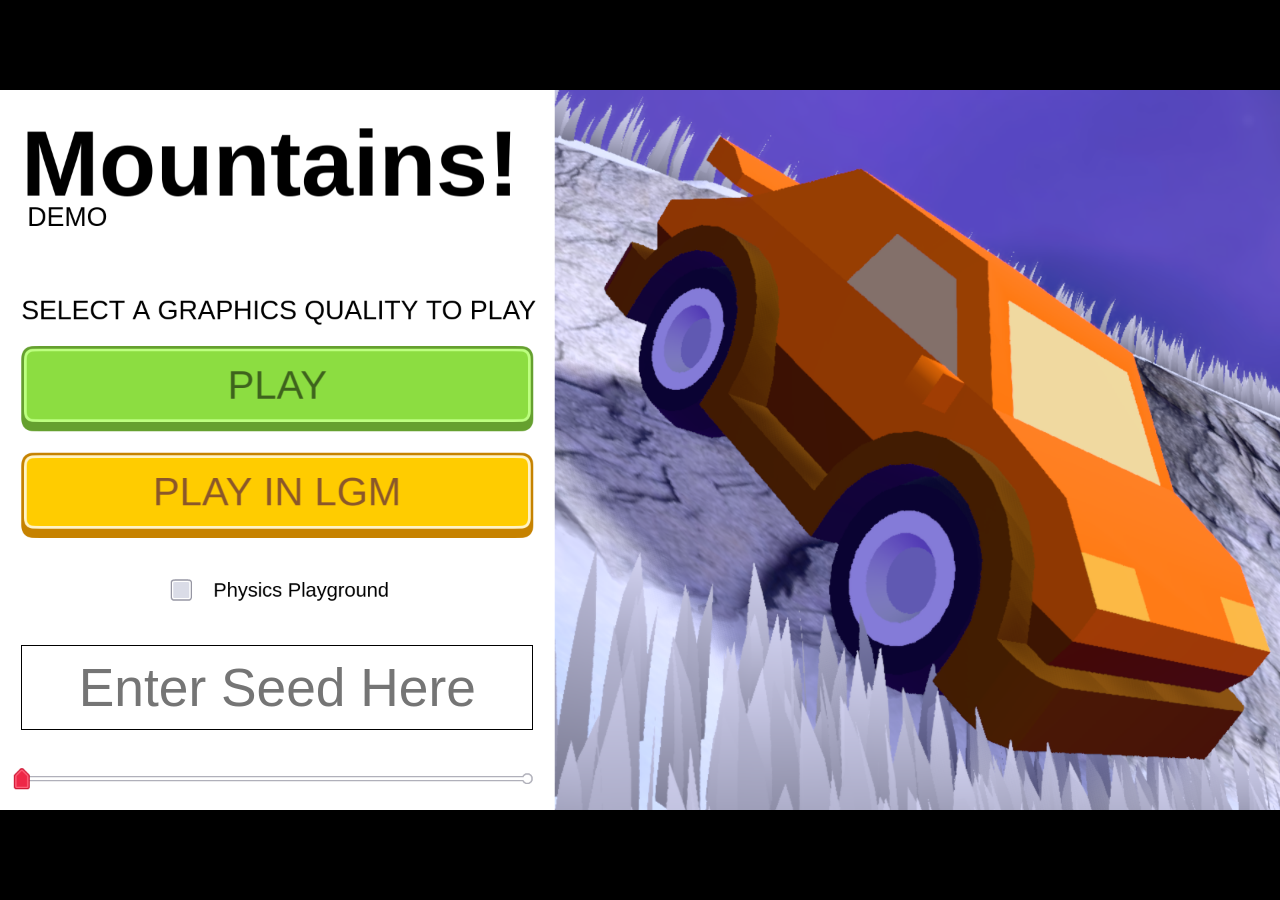
<file: DriveTest/index.html>
<!DOCTYPE html>
<html>
<head>
    <meta charset="UTF-8"/>
    <link rel="manifest" href="manifest.webmanifest">

    <meta name="apple-mobile-web-app-capable" content="yes">
    <meta name="apple-mobile-web-app-status-bar-style" content="black-translucent">

    <meta name="theme-color" content="#000000" />
    <meta name="viewport" content="width=device-width, initial-scale=1.0, maximum-scale=1.0, user-scalable=no" />

	<style>
		body {
			margin: 0;
			padding: 0;
			background-color: #000000;
            overflow: hidden;
		}
        #canvasArea {
            margin-left: auto;
            margin-right: auto;
            overflow: hidden;
        }

        
	</style>
    <!-- Libs and GDJS core files : -->
		<script src="libs/jshashtable.js" crossorigin="anonymous"></script>
	<script src="logger.js" crossorigin="anonymous"></script>
	<script src="gd.js" crossorigin="anonymous"></script>
	<script src="libs/rbush.js" crossorigin="anonymous"></script>
	<script src="AsyncTasksManager.js" crossorigin="anonymous"></script>
	<script src="inputmanager.js" crossorigin="anonymous"></script>
	<script src="jsonmanager.js" crossorigin="anonymous"></script>
	<script src="Model3DManager.js" crossorigin="anonymous"></script>
	<script src="ResourceLoader.js" crossorigin="anonymous"></script>
	<script src="ResourceCache.js" crossorigin="anonymous"></script>
	<script src="timemanager.js" crossorigin="anonymous"></script>
	<script src="polygon.js" crossorigin="anonymous"></script>
	<script src="runtimeobject.js" crossorigin="anonymous"></script>
	<script src="profiler.js" crossorigin="anonymous"></script>
	<script src="RuntimeInstanceContainer.js" crossorigin="anonymous"></script>
	<script src="runtimescene.js" crossorigin="anonymous"></script>
	<script src="scenestack.js" crossorigin="anonymous"></script>
	<script src="force.js" crossorigin="anonymous"></script>
	<script src="RuntimeLayer.js" crossorigin="anonymous"></script>
	<script src="layer.js" crossorigin="anonymous"></script>
	<script src="RuntimeCustomObjectLayer.js" crossorigin="anonymous"></script>
	<script src="timer.js" crossorigin="anonymous"></script>
	<script src="runtimewatermark.js" crossorigin="anonymous"></script>
	<script src="named-easings-manager.js" crossorigin="anonymous"></script>
	<script src="runtimegame.js" crossorigin="anonymous"></script>
	<script src="variable.js" crossorigin="anonymous"></script>
	<script src="variablescontainer.js" crossorigin="anonymous"></script>
	<script src="oncetriggers.js" crossorigin="anonymous"></script>
	<script src="runtimebehavior.js" crossorigin="anonymous"></script>
	<script src="SpriteAnimator.js" crossorigin="anonymous"></script>
	<script src="spriteruntimeobject.js" crossorigin="anonymous"></script>
	<script src="affinetransformation.js" crossorigin="anonymous"></script>
	<script src="CustomRuntimeObjectInstanceContainer.js" crossorigin="anonymous"></script>
	<script src="CustomRuntimeObject.js" crossorigin="anonymous"></script>
	<script src="CustomRuntimeObject2D.js" crossorigin="anonymous"></script>
	<script src="indexeddb.js" crossorigin="anonymous"></script>
	<script src="events-tools/commontools.js" crossorigin="anonymous"></script>
	<script src="events-tools/variabletools.js" crossorigin="anonymous"></script>
	<script src="events-tools/runtimescenetools.js" crossorigin="anonymous"></script>
	<script src="events-tools/inputtools.js" crossorigin="anonymous"></script>
	<script src="events-tools/objecttools.js" crossorigin="anonymous"></script>
	<script src="events-tools/cameratools.js" crossorigin="anonymous"></script>
	<script src="events-tools/soundtools.js" crossorigin="anonymous"></script>
	<script src="events-tools/storagetools.js" crossorigin="anonymous"></script>
	<script src="events-tools/stringtools.js" crossorigin="anonymous"></script>
	<script src="events-tools/windowtools.js" crossorigin="anonymous"></script>
	<script src="events-tools/networktools.js" crossorigin="anonymous"></script>
	<script src="splash/gd-logo-light.js" crossorigin="anonymous"></script>
	<script src="pixi-renderers/three.js" crossorigin="anonymous"></script>
	<script src="pixi-renderers/ThreeAddons.js" crossorigin="anonymous"></script>
	<script src="Extensions/3D/Scene3DTools.js" crossorigin="anonymous"></script>
	<script src="Extensions/3D/A_RuntimeObject3D.js" crossorigin="anonymous"></script>
	<script src="Extensions/3D/A_RuntimeObject3DRenderer.js" crossorigin="anonymous"></script>
	<script src="Extensions/3D/CustomRuntimeObject3D.js" crossorigin="anonymous"></script>
	<script src="Extensions/3D/CustomRuntimeObject3DRenderer.js" crossorigin="anonymous"></script>
	<script src="pixi-renderers/pixi.js" crossorigin="anonymous"></script>
	<script src="pixi-renderers/pixi-filters-tools.js" crossorigin="anonymous"></script>
	<script src="pixi-renderers/runtimegame-pixi-renderer.js" crossorigin="anonymous"></script>
	<script src="pixi-renderers/runtimescene-pixi-renderer.js" crossorigin="anonymous"></script>
	<script src="pixi-renderers/layer-pixi-renderer.js" crossorigin="anonymous"></script>
	<script src="pixi-renderers/pixi-image-manager.js" crossorigin="anonymous"></script>
	<script src="pixi-renderers/pixi-bitmapfont-manager.js" crossorigin="anonymous"></script>
	<script src="pixi-renderers/spriteruntimeobject-pixi-renderer.js" crossorigin="anonymous"></script>
	<script src="pixi-renderers/CustomRuntimeObject2DPixiRenderer.js" crossorigin="anonymous"></script>
	<script src="pixi-renderers/DebuggerPixiRenderer.js" crossorigin="anonymous"></script>
	<script src="pixi-renderers/loadingscreen-pixi-renderer.js" crossorigin="anonymous"></script>
	<script src="pixi-renderers/pixi-effects-manager.js" crossorigin="anonymous"></script>
	<script src="howler-sound-manager/howler.min.js" crossorigin="anonymous"></script>
	<script src="howler-sound-manager/howler-sound-manager.js" crossorigin="anonymous"></script>
	<script src="fontfaceobserver-font-manager/fontfaceobserver.js" crossorigin="anonymous"></script>
	<script src="fontfaceobserver-font-manager/fontfaceobserver-font-manager.js" crossorigin="anonymous"></script>
	<script src="gdjs-evtsext__buttonstates__buttonfsm.js" crossorigin="anonymous"></script>
	<script src="gdjs-evtsext__buttonstates__buttonscaletween.js" crossorigin="anonymous"></script>
	<script src="gdjs-evtsext__collision3d__areincollision-func.js" crossorigin="anonymous"></script>
	<script src="gdjs-evtsext__collision3d__arewithindistance-func.js" crossorigin="anonymous"></script>
	<script src="gdjs-evtsext__collision3d__definehelperclasses-func.js" crossorigin="anonymous"></script>
	<script src="gdjs-evtsext__collision3d__distance-func.js" crossorigin="anonymous"></script>
	<script src="gdjs-evtsext__collision3d__distancetoposition-func.js" crossorigin="anonymous"></script>
	<script src="gdjs-evtsext__collision3d__onfirstsceneloaded-func.js" crossorigin="anonymous"></script>
	<script src="gdjs-evtsext__collision3d__picknearest-func.js" crossorigin="anonymous"></script>
	<script src="gdjs-evtsext__collision3d__separatefromobjects-func.js" crossorigin="anonymous"></script>
	<script src="gdjs-evtsext__collision3d__sqdistance-func.js" crossorigin="anonymous"></script>
	<script src="gdjs-evtsext__collision3d__sqdistancetoposition-func.js" crossorigin="anonymous"></script>
	<script src="gdjs-evtsext__mousepointerlock__exitpointerlock-func.js" crossorigin="anonymous"></script>
	<script src="gdjs-evtsext__mousepointerlock__isemulatingpointerlock-func.js" crossorigin="anonymous"></script>
	<script src="gdjs-evtsext__mousepointerlock__ismoving-func.js" crossorigin="anonymous"></script>
	<script src="gdjs-evtsext__mousepointerlock__ispointeractuallylocked-func.js" crossorigin="anonymous"></script>
	<script src="gdjs-evtsext__mousepointerlock__ispointerlocked-func.js" crossorigin="anonymous"></script>
	<script src="gdjs-evtsext__mousepointerlock__movementx-func.js" crossorigin="anonymous"></script>
	<script src="gdjs-evtsext__mousepointerlock__movementy-func.js" crossorigin="anonymous"></script>
	<script src="gdjs-evtsext__mousepointerlock__onfirstsceneloaded-func.js" crossorigin="anonymous"></script>
	<script src="gdjs-evtsext__mousepointerlock__onscenepostevents-func.js" crossorigin="anonymous"></script>
	<script src="gdjs-evtsext__mousepointerlock__requestpointerlock-func.js" crossorigin="anonymous"></script>
	<script src="gdjs-evtsext__mousepointerlock__setmovementx-func.js" crossorigin="anonymous"></script>
	<script src="gdjs-evtsext__mousepointerlock__setmovementy-func.js" crossorigin="anonymous"></script>
	<script src="gdjs-evtsext__mousepointerlock__settouchspeedfactor-func.js" crossorigin="anonymous"></script>
	<script src="gdjs-evtsext__mousepointerlock__touchspeedfactor-func.js" crossorigin="anonymous"></script>
	<script src="gdjs-evtsext__mousepointerlock__touchx-func.js" crossorigin="anonymous"></script>
	<script src="gdjs-evtsext__mousepointerlock__touchy-func.js" crossorigin="anonymous"></script>
	<script src="gdjs-evtsext__panelspritebutton__bitmaptextstylestate.js" crossorigin="anonymous"></script>
	<script src="gdjs-evtsext__panelspritebutton__buttonfsm.js" crossorigin="anonymous"></script>
	<script src="gdjs-evtsext__panelspritebutton__isingameedition-func.js" crossorigin="anonymous"></script>
	<script src="gdjs-evtsext__panelspritebutton__panelspritebutton.js" crossorigin="anonymous"></script>
	<script src="gdjs-evtsext__panelspritebutton__textstylestate.js" crossorigin="anonymous"></script>
	<script src="gdjs-evtsext__panelspriteslider__buttonfsm.js" crossorigin="anonymous"></script>
	<script src="gdjs-evtsext__panelspriteslider__isingameedition-func.js" crossorigin="anonymous"></script>
	<script src="gdjs-evtsext__panelspriteslider__panelspriteslider.js" crossorigin="anonymous"></script>
	<script src="gdjs-evtsext__panelspriteslider__slider.js" crossorigin="anonymous"></script>
	<script src="gdjs-evtsext__physicscar3dkeymapper__physicscar3dkeyboardmapper.js" crossorigin="anonymous"></script>
	<script src="gdjs-evtsext__physicscharacter3dkeymapper__platformer3dkeyboardmapper.js" crossorigin="anonymous"></script>
	<script src="gdjs-evtsext__repeateveryxseconds__deletetimer-func.js" crossorigin="anonymous"></script>
	<script src="gdjs-evtsext__repeateveryxseconds__repeat-func.js" crossorigin="anonymous"></script>
	<script src="gdjs-evtsext__repeateveryxseconds__repeatxtimes-func.js" crossorigin="anonymous"></script>
	<script src="gdjs-evtsext__repeateveryxseconds__repetition-func.js" crossorigin="anonymous"></script>
	<script src="gdjs-evtsext__spritemultitouchjoystick__acceleratedspeed-func.js" crossorigin="anonymous"></script>
	<script src="gdjs-evtsext__spritemultitouchjoystick__angleto4way-func.js" crossorigin="anonymous"></script>
	<script src="gdjs-evtsext__spritemultitouchjoystick__angleto8way-func.js" crossorigin="anonymous"></script>
	<script src="gdjs-evtsext__spritemultitouchjoystick__deadzone-func.js" crossorigin="anonymous"></script>
	<script src="gdjs-evtsext__spritemultitouchjoystick__hastouchstartedonscreenside-func.js" crossorigin="anonymous"></script>
	<script src="gdjs-evtsext__spritemultitouchjoystick__isanglein4waydirection-func.js" crossorigin="anonymous"></script>
	<script src="gdjs-evtsext__spritemultitouchjoystick__isanglein8waydirection-func.js" crossorigin="anonymous"></script>
	<script src="gdjs-evtsext__spritemultitouchjoystick__isbuttonjustpressed-func.js" crossorigin="anonymous"></script>
	<script src="gdjs-evtsext__spritemultitouchjoystick__isbuttonpressed-func.js" crossorigin="anonymous"></script>
	<script src="gdjs-evtsext__spritemultitouchjoystick__isbuttonreleased-func.js" crossorigin="anonymous"></script>
	<script src="gdjs-evtsext__spritemultitouchjoystick__isdirectionpushed4way-func.js" crossorigin="anonymous"></script>
	<script src="gdjs-evtsext__spritemultitouchjoystick__isdirectionpushed8way-func.js" crossorigin="anonymous"></script>
	<script src="gdjs-evtsext__spritemultitouchjoystick__isingameedition-func.js" crossorigin="anonymous"></script>
	<script src="gdjs-evtsext__spritemultitouchjoystick__joystickangle-func.js" crossorigin="anonymous"></script>
	<script src="gdjs-evtsext__spritemultitouchjoystick__joystickforce-func.js" crossorigin="anonymous"></script>
	<script src="gdjs-evtsext__spritemultitouchjoystick__multitouchbutton.js" crossorigin="anonymous"></script>
	<script src="gdjs-evtsext__spritemultitouchjoystick__multitouchjoystick.js" crossorigin="anonymous"></script>
	<script src="gdjs-evtsext__spritemultitouchjoystick__physicscar3dmultitouchmapper.js" crossorigin="anonymous"></script>
	<script src="gdjs-evtsext__spritemultitouchjoystick__platformer3dmultitouchmapper.js" crossorigin="anonymous"></script>
	<script src="gdjs-evtsext__spritemultitouchjoystick__setbuttonstate-func.js" crossorigin="anonymous"></script>
	<script src="gdjs-evtsext__spritemultitouchjoystick__setdeadzone-func.js" crossorigin="anonymous"></script>
	<script src="gdjs-evtsext__spritemultitouchjoystick__setjoystickangle-func.js" crossorigin="anonymous"></script>
	<script src="gdjs-evtsext__spritemultitouchjoystick__setjoystickforce-func.js" crossorigin="anonymous"></script>
	<script src="gdjs-evtsext__spritemultitouchjoystick__spritemultitouchjoystick.js" crossorigin="anonymous"></script>
	<script src="gdjs-evtsext__spritemultitouchjoystick__stickangle-func.js" crossorigin="anonymous"></script>
	<script src="gdjs-evtsext__spritemultitouchjoystick__stickforce-func.js" crossorigin="anonymous"></script>
	<script src="gdjs-evtsext__spritemultitouchjoystick__stickforcex-func.js" crossorigin="anonymous"></script>
	<script src="gdjs-evtsext__spritemultitouchjoystick__stickforcey-func.js" crossorigin="anonymous"></script>
	<script src="gdjs-evtsext__spritetoggleswitch__buttonfsm.js" crossorigin="anonymous"></script>
	<script src="gdjs-evtsext__spritetoggleswitch__isingameedition-func.js" crossorigin="anonymous"></script>
	<script src="gdjs-evtsext__spritetoggleswitch__spritetoggleswitch.js" crossorigin="anonymous"></script>
	<script src="gdjs-evtsext__spritetoggleswitch__switchfsm.js" crossorigin="anonymous"></script>
	<script src="gdjs-evtsext__terrain3d__definegrasshelperclasses-func.js" crossorigin="anonymous"></script>
	<script src="gdjs-evtsext__terrain3d__definehelperclasses-func.js" crossorigin="anonymous"></script>
	<script src="gdjs-evtsext__terrain3d__definescatterhelperclasses-func.js" crossorigin="anonymous"></script>
	<script src="gdjs-evtsext__terrain3d__terrain3d.js" crossorigin="anonymous"></script>
	<script src="gdjs-evtsext__terrain3d__terraingrass.js" crossorigin="anonymous"></script>
	<script src="gdjs-evtsext__thirdpersoncamera__definehelperclasses-func.js" crossorigin="anonymous"></script>
	<script src="gdjs-evtsext__thirdpersoncamera__lookfromdistanceatobject-func.js" crossorigin="anonymous"></script>
	<script src="gdjs-evtsext__thirdpersoncamera__lookfromdistanceatobject3d-func.js" crossorigin="anonymous"></script>
	<script src="gdjs-evtsext__thirdpersoncamera__lookfromdistanceatposition-func.js" crossorigin="anonymous"></script>
	<script src="gdjs-evtsext__thirdpersoncamera__lookfromdistanceatposition3d-func.js" crossorigin="anonymous"></script>
	<script src="gdjs-evtsext__thirdpersoncamera__rotatedx-func.js" crossorigin="anonymous"></script>
	<script src="gdjs-evtsext__thirdpersoncamera__rotatedy-func.js" crossorigin="anonymous"></script>
	<script src="gdjs-evtsext__thirdpersoncamera__thirdpersoncamera.js" crossorigin="anonymous"></script>
	<script src="gdjs-evtsext__water3d__definehelperclasses-func.js" crossorigin="anonymous"></script>
	<script src="gdjs-evtsext__water3d__water3d.js" crossorigin="anonymous"></script>
	<script src="Extensions/3D/Base3DBehavior.js" crossorigin="anonymous"></script>
	<script src="Extensions/3D/Cube3DRuntimeObject.js" crossorigin="anonymous"></script>
	<script src="Extensions/3D/Cube3DRuntimeObjectPixiRenderer.js" crossorigin="anonymous"></script>
	<script src="Extensions/3D/Model3DRuntimeObject.js" crossorigin="anonymous"></script>
	<script src="Extensions/3D/Model3DRuntimeObject3DRenderer.js" crossorigin="anonymous"></script>
	<script src="Extensions/AnchorBehavior/anchorruntimebehavior.js" crossorigin="anonymous"></script>
	<script src="Extensions/BitmapText/bitmaptextruntimeobject-pixi-renderer.js" crossorigin="anonymous"></script>
	<script src="Extensions/BitmapText/bitmaptextruntimeobject.js" crossorigin="anonymous"></script>
	<script src="Extensions/DraggableBehavior/draggableruntimebehavior.js" crossorigin="anonymous"></script>
	<script src="Extensions/PanelSpriteObject/panelspriteruntimeobject-pixi-renderer.js" crossorigin="anonymous"></script>
	<script src="Extensions/PanelSpriteObject/panelspriteruntimeobject.js" crossorigin="anonymous"></script>
	<script src="Extensions/Physics3DBehavior/Physics3DRuntimeBehavior.js" crossorigin="anonymous"></script>
	<script src="Extensions/Physics3DBehavior/PhysicsCar3DRuntimeBehavior.js" crossorigin="anonymous"></script>
	<script src="Extensions/Physics3DBehavior/PhysicsCharacter3DRuntimeBehavior.js" crossorigin="anonymous"></script>
	<script src="Extensions/SystemInfo/systeminfotools.js" crossorigin="anonymous"></script>
	<script src="Extensions/TextInput/textinputruntimeobject-pixi-renderer.js" crossorigin="anonymous"></script>
	<script src="Extensions/TextInput/textinputruntimeobject.js" crossorigin="anonymous"></script>
	<script src="Extensions/TextObject/textruntimeobject-pixi-renderer.js" crossorigin="anonymous"></script>
	<script src="Extensions/TextObject/textruntimeobject.js" crossorigin="anonymous"></script>
	<script src="Extensions/TweenBehavior/TweenManager.js" crossorigin="anonymous"></script>
	<script src="Extensions/TweenBehavior/tweenruntimebehavior.js" crossorigin="anonymous"></script>
	<script src="object-capabilities/AnimatableBehavior.js" crossorigin="anonymous"></script>
	<script src="object-capabilities/EffectBehavior.js" crossorigin="anonymous"></script>
	<script src="object-capabilities/FlippableBehavior.js" crossorigin="anonymous"></script>
	<script src="object-capabilities/OpacityBehavior.js" crossorigin="anonymous"></script>
	<script src="object-capabilities/ResizableBehavior.js" crossorigin="anonymous"></script>
	<script src="object-capabilities/ScalableBehavior.js" crossorigin="anonymous"></script>
	<script src="object-capabilities/TextContainerBehavior.js" crossorigin="anonymous"></script>
	<script src="Extensions/3D/BloomEffect.js" crossorigin="anonymous"></script>
	<script src="Extensions/3D/DepthOfFieldEffect.js" crossorigin="anonymous"></script>
	<script src="Extensions/3D/DirectionalLight.js" crossorigin="anonymous"></script>
	<script src="Extensions/3D/ExposureEffect.js" crossorigin="anonymous"></script>
	<script src="Extensions/3D/HemisphereLight.js" crossorigin="anonymous"></script>
	<script src="Extensions/3D/HueAndSaturationEffect.js" crossorigin="anonymous"></script>
	<script src="Extensions/3D/Skybox.js" crossorigin="anonymous"></script>
	<script src="Extensions/3D/ToneMappingEffect.js" crossorigin="anonymous"></script>
	<script src="code0.js" crossorigin="anonymous"></script>
	<script src="code1.js" crossorigin="anonymous"></script>
	<script src="data.js" crossorigin="anonymous"></script>


</head>
<body>

    
	<script>

    (function() {
        //Check the game files were all loaded (in a preview, they can be exported
        //again while this page is still loading them).
        if (!gdjs.projectData) {
            throw new Error(
                "The game data was not loaded: some files of the game are missing or could not be read."
            );
        }

        //Initialization
        var game = new gdjs.RuntimeGame(gdjs.projectData, gdjs.runtimeGameOptions);

        //Create a renderer
        game.getRenderer().createStandardCanvas(document.body);

        //Bind keyboards/mouse/touch events
        game.getRenderer().bindStandardEvents(game.getInputManager(), window, document);

        //Load all assets and start the game
        game.loadAllAssets(function() {
            game.startGameLoop();
        });
    })();

	</script>
</body>
</html>
</file>
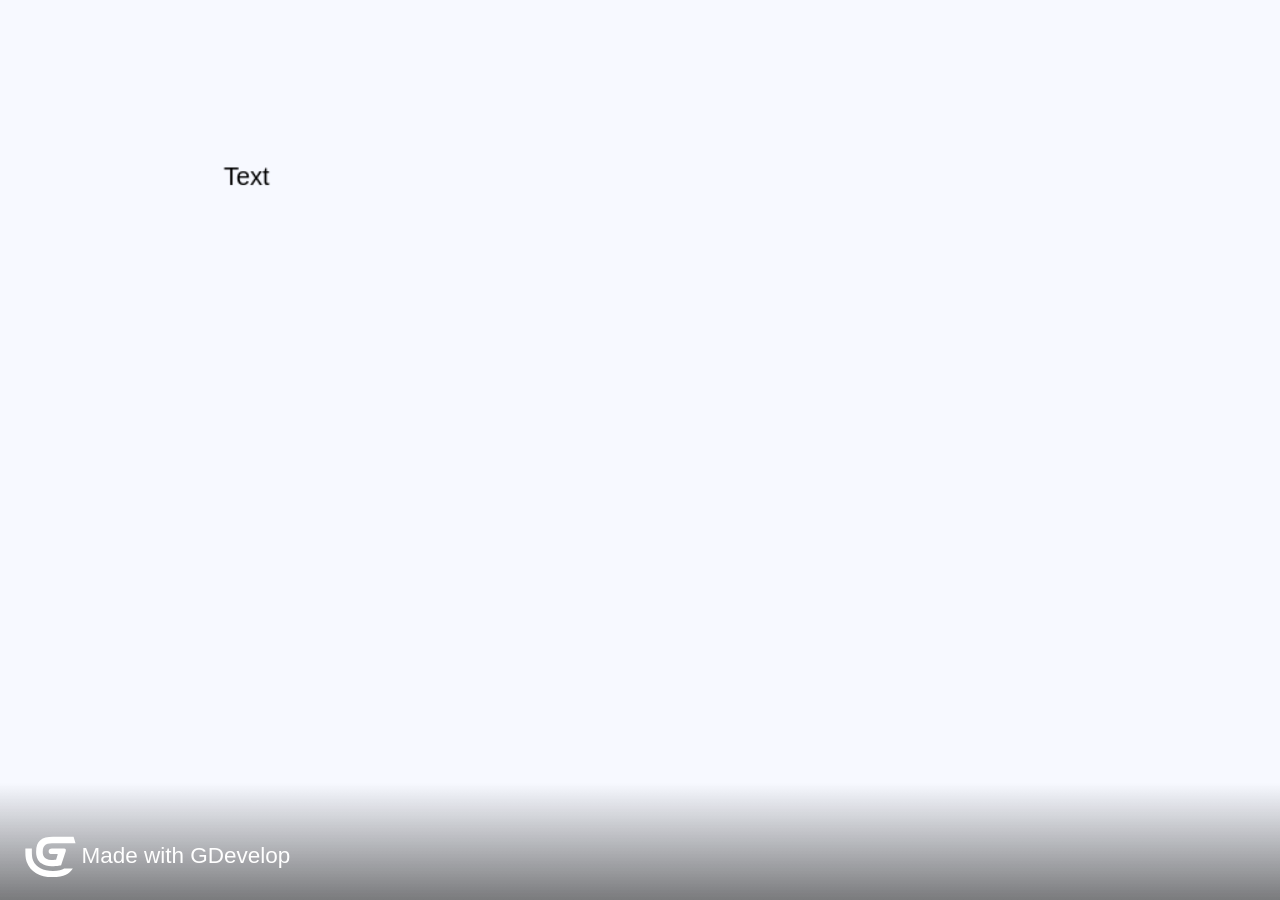
<file: Game/index.html>
<!DOCTYPE html>
<html>
<head>
    <meta charset="UTF-8"/>
    <link rel="manifest" href="manifest.webmanifest">

    <meta name="apple-mobile-web-app-capable" content="yes">
    <meta name="apple-mobile-web-app-status-bar-style" content="black-translucent">

    <meta name="theme-color" content="#000000" />
    <meta name="viewport" content="width=device-width, initial-scale=1.0, maximum-scale=1.0, user-scalable=no" />

	<style>
		body {
			margin: 0;
			padding: 0;
			background-color: #000000;
            overflow: hidden;
		}
        #canvasArea {
            margin-left: auto;
            margin-right: auto;
            overflow: hidden;
        }

        
	</style>
    <!-- Libs and GDJS core files : -->
		<script src="libs/jshashtable.js" crossorigin="anonymous"></script>
	<script src="logger.js" crossorigin="anonymous"></script>
	<script src="gd.js" crossorigin="anonymous"></script>
	<script src="libs/rbush.js" crossorigin="anonymous"></script>
	<script src="AsyncTasksManager.js" crossorigin="anonymous"></script>
	<script src="inputmanager.js" crossorigin="anonymous"></script>
	<script src="jsonmanager.js" crossorigin="anonymous"></script>
	<script src="Model3DManager.js" crossorigin="anonymous"></script>
	<script src="ResourceLoader.js" crossorigin="anonymous"></script>
	<script src="ResourceCache.js" crossorigin="anonymous"></script>
	<script src="timemanager.js" crossorigin="anonymous"></script>
	<script src="polygon.js" crossorigin="anonymous"></script>
	<script src="runtimeobject.js" crossorigin="anonymous"></script>
	<script src="profiler.js" crossorigin="anonymous"></script>
	<script src="RuntimeInstanceContainer.js" crossorigin="anonymous"></script>
	<script src="runtimescene.js" crossorigin="anonymous"></script>
	<script src="scenestack.js" crossorigin="anonymous"></script>
	<script src="force.js" crossorigin="anonymous"></script>
	<script src="RuntimeLayer.js" crossorigin="anonymous"></script>
	<script src="layer.js" crossorigin="anonymous"></script>
	<script src="RuntimeCustomObjectLayer.js" crossorigin="anonymous"></script>
	<script src="timer.js" crossorigin="anonymous"></script>
	<script src="runtimewatermark.js" crossorigin="anonymous"></script>
	<script src="runtimegame.js" crossorigin="anonymous"></script>
	<script src="variable.js" crossorigin="anonymous"></script>
	<script src="variablescontainer.js" crossorigin="anonymous"></script>
	<script src="oncetriggers.js" crossorigin="anonymous"></script>
	<script src="runtimebehavior.js" crossorigin="anonymous"></script>
	<script src="SpriteAnimator.js" crossorigin="anonymous"></script>
	<script src="spriteruntimeobject.js" crossorigin="anonymous"></script>
	<script src="affinetransformation.js" crossorigin="anonymous"></script>
	<script src="CustomRuntimeObjectInstanceContainer.js" crossorigin="anonymous"></script>
	<script src="CustomRuntimeObject.js" crossorigin="anonymous"></script>
	<script src="CustomRuntimeObject2D.js" crossorigin="anonymous"></script>
	<script src="indexeddb.js" crossorigin="anonymous"></script>
	<script src="events-tools/commontools.js" crossorigin="anonymous"></script>
	<script src="events-tools/variabletools.js" crossorigin="anonymous"></script>
	<script src="events-tools/runtimescenetools.js" crossorigin="anonymous"></script>
	<script src="events-tools/inputtools.js" crossorigin="anonymous"></script>
	<script src="events-tools/objecttools.js" crossorigin="anonymous"></script>
	<script src="events-tools/cameratools.js" crossorigin="anonymous"></script>
	<script src="events-tools/soundtools.js" crossorigin="anonymous"></script>
	<script src="events-tools/storagetools.js" crossorigin="anonymous"></script>
	<script src="events-tools/stringtools.js" crossorigin="anonymous"></script>
	<script src="events-tools/windowtools.js" crossorigin="anonymous"></script>
	<script src="events-tools/networktools.js" crossorigin="anonymous"></script>
	<script src="splash/gd-logo-light.js" crossorigin="anonymous"></script>
	<script src="pixi-renderers/pixi.js" crossorigin="anonymous"></script>
	<script src="pixi-renderers/pixi-filters-tools.js" crossorigin="anonymous"></script>
	<script src="pixi-renderers/runtimegame-pixi-renderer.js" crossorigin="anonymous"></script>
	<script src="pixi-renderers/runtimescene-pixi-renderer.js" crossorigin="anonymous"></script>
	<script src="pixi-renderers/layer-pixi-renderer.js" crossorigin="anonymous"></script>
	<script src="pixi-renderers/pixi-image-manager.js" crossorigin="anonymous"></script>
	<script src="pixi-renderers/pixi-bitmapfont-manager.js" crossorigin="anonymous"></script>
	<script src="pixi-renderers/spriteruntimeobject-pixi-renderer.js" crossorigin="anonymous"></script>
	<script src="pixi-renderers/CustomRuntimeObject2DPixiRenderer.js" crossorigin="anonymous"></script>
	<script src="pixi-renderers/DebuggerPixiRenderer.js" crossorigin="anonymous"></script>
	<script src="pixi-renderers/loadingscreen-pixi-renderer.js" crossorigin="anonymous"></script>
	<script src="pixi-renderers/pixi-effects-manager.js" crossorigin="anonymous"></script>
	<script src="howler-sound-manager/howler.min.js" crossorigin="anonymous"></script>
	<script src="howler-sound-manager/howler-sound-manager.js" crossorigin="anonymous"></script>
	<script src="fontfaceobserver-font-manager/fontfaceobserver.js" crossorigin="anonymous"></script>
	<script src="fontfaceobserver-font-manager/fontfaceobserver-font-manager.js" crossorigin="anonymous"></script>
	<script src="gdjs-evtsext__thnk_____client___-func.js" crossorigin="anonymous"></script>
	<script src="gdjs-evtsext__thnk_____server___-func.js" crossorigin="anonymous"></script>
	<script src="gdjs-evtsext__thnk__connectingtoserver-func.js" crossorigin="anonymous"></script>
	<script src="gdjs-evtsext__thnk__connectionfailed-func.js" crossorigin="anonymous"></script>
	<script src="gdjs-evtsext__thnk__isserver-func.js" crossorigin="anonymous"></script>
	<script src="gdjs-evtsext__thnk__issingleplayer-func.js" crossorigin="anonymous"></script>
	<script src="gdjs-evtsext__thnk__linkobjecttoplayer-func.js" crossorigin="anonymous"></script>
	<script src="gdjs-evtsext__thnk__onclientconnect-func.js" crossorigin="anonymous"></script>
	<script src="gdjs-evtsext__thnk__onclientdisconnect-func.js" crossorigin="anonymous"></script>
	<script src="gdjs-evtsext__thnk__onfirstsceneloaded-func.js" crossorigin="anonymous"></script>
	<script src="gdjs-evtsext__thnk__onmessage-func.js" crossorigin="anonymous"></script>
	<script src="gdjs-evtsext__thnk__pickedplayer-func.js" crossorigin="anonymous"></script>
	<script src="gdjs-evtsext__thnk__pickplayerbyid-func.js" crossorigin="anonymous"></script>
	<script src="gdjs-evtsext__thnk__sendmessage-func.js" crossorigin="anonymous"></script>
	<script src="gdjs-evtsext__thnk__serverconnectionerror-func.js" crossorigin="anonymous"></script>
	<script src="gdjs-evtsext__thnk__setservertickrate-func.js" crossorigin="anonymous"></script>
	<script src="gdjs-evtsext__thnk__startclientcode-func.js" crossorigin="anonymous"></script>
	<script src="gdjs-evtsext__thnk__startservercode-func.js" crossorigin="anonymous"></script>
	<script src="gdjs-evtsext__thnk__stopserver-func.js" crossorigin="anonymous"></script>
	<script src="gdjs-evtsext__thnk__uselinkedobjects-func.js" crossorigin="anonymous"></script>
	<script src="gdjs-evtsext__thnk_relay__connecttoserver-func.js" crossorigin="anonymous"></script>
	<script src="gdjs-evtsext__thnk_relay__currentroom-func.js" crossorigin="anonymous"></script>
	<script src="gdjs-evtsext__thnk_relay__isrelayclientinuse-func.js" crossorigin="anonymous"></script>
	<script src="gdjs-evtsext__thnk_relay__isrelayserverinuse-func.js" crossorigin="anonymous"></script>
	<script src="gdjs-evtsext__thnk_relay__onfirstsceneloaded-func.js" crossorigin="anonymous"></script>
	<script src="gdjs-evtsext__thnk_relay__overriderelayurl-func.js" crossorigin="anonymous"></script>
	<script src="gdjs-evtsext__thnk_relay__startserver-func.js" crossorigin="anonymous"></script>
	<script src="Extensions/TextObject/textruntimeobject-pixi-renderer.js" crossorigin="anonymous"></script>
	<script src="Extensions/TextObject/textruntimeobject.js" crossorigin="anonymous"></script>
	<script src="object-capabilities/EffectBehavior.js" crossorigin="anonymous"></script>
	<script src="object-capabilities/OpacityBehavior.js" crossorigin="anonymous"></script>
	<script src="object-capabilities/ScalableBehavior.js" crossorigin="anonymous"></script>
	<script src="object-capabilities/TextContainerBehavior.js" crossorigin="anonymous"></script>
	<script src="Extensions/3D/DirectionalLight.js" crossorigin="anonymous"></script>
	<script src="Extensions/3D/HemisphereLight.js" crossorigin="anonymous"></script>
	<script src="code0.js" crossorigin="anonymous"></script>
	<script src="data.js" crossorigin="anonymous"></script>


</head>
<body>

    
	<script>

    (function() {
        //Initialization
        var game = new gdjs.RuntimeGame(gdjs.projectData, {});

        //Create a renderer
        game.getRenderer().createStandardCanvas(document.body);

        //Bind keyboards/mouse/touch events
        game.getRenderer().bindStandardEvents(game.getInputManager(), window, document);

        //Load all assets and start the game
        game.loadAllAssets(function() {
            game.startGameLoop();
        });
    })();

	</script>
</body>
</html>
</file>
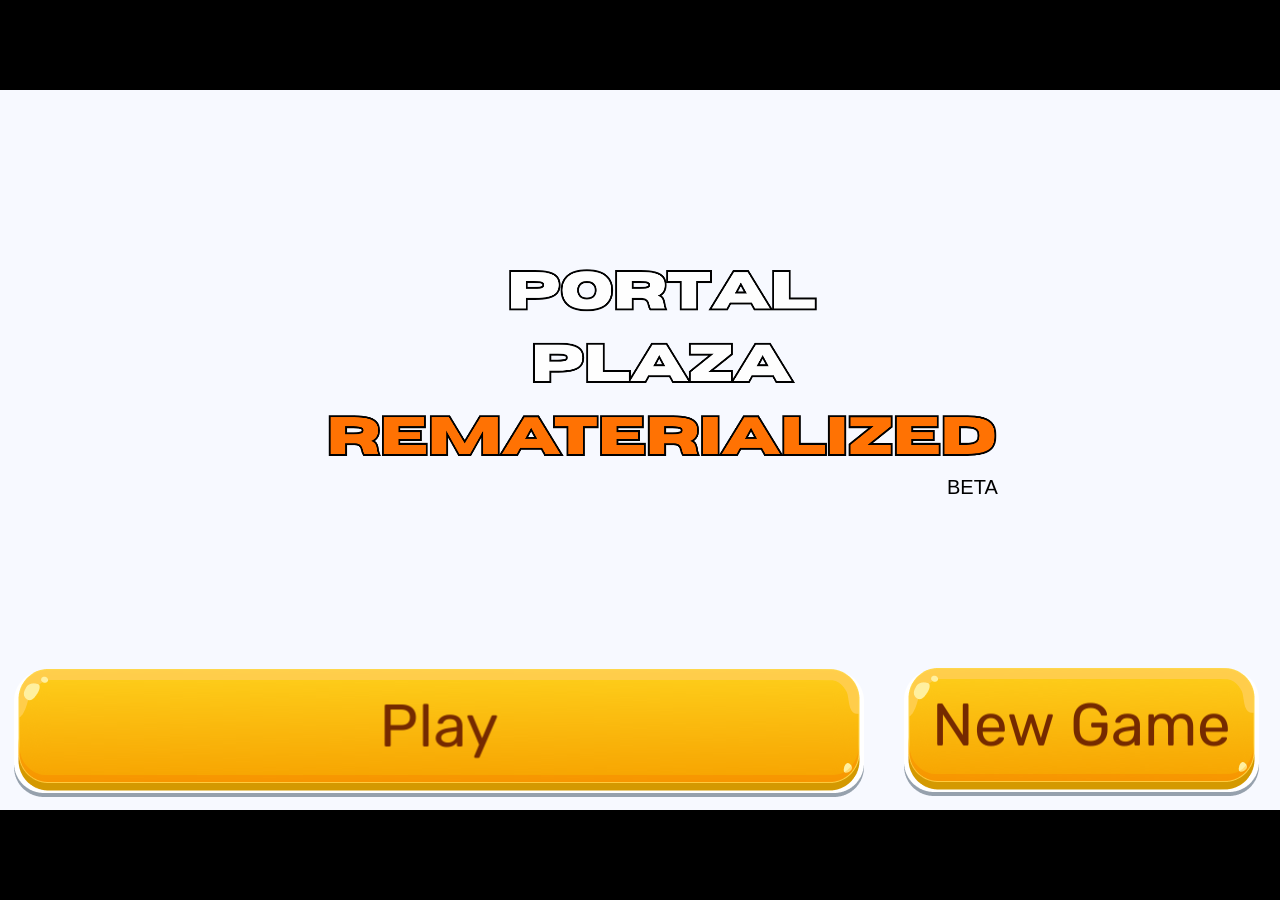
<file: PortalPlaza/index.html>
<!DOCTYPE html>
<html>
<head>
    <meta charset="UTF-8"/>
    <link rel="manifest" href="manifest.webmanifest">

    <meta name="apple-mobile-web-app-capable" content="yes">
    <meta name="apple-mobile-web-app-status-bar-style" content="black-translucent">

    <meta name="theme-color" content="#000000" />
    <meta name="viewport" content="width=device-width, initial-scale=1.0, maximum-scale=1.0, user-scalable=no" />

	<style>
		body {
			margin: 0;
			padding: 0;
			background-color: #000000;
            overflow: hidden;
		}
        #canvasArea {
            margin-left: auto;
            margin-right: auto;
            overflow: hidden;
        }

        
	</style>
    <!-- Libs and GDJS core files : -->
		<script src="libs/jshashtable.js" crossorigin="anonymous"></script>
	<script src="logger.js" crossorigin="anonymous"></script>
	<script src="gd.js" crossorigin="anonymous"></script>
	<script src="libs/rbush.js" crossorigin="anonymous"></script>
	<script src="AsyncTasksManager.js" crossorigin="anonymous"></script>
	<script src="inputmanager.js" crossorigin="anonymous"></script>
	<script src="jsonmanager.js" crossorigin="anonymous"></script>
	<script src="Model3DManager.js" crossorigin="anonymous"></script>
	<script src="ResourceLoader.js" crossorigin="anonymous"></script>
	<script src="ResourceCache.js" crossorigin="anonymous"></script>
	<script src="timemanager.js" crossorigin="anonymous"></script>
	<script src="polygon.js" crossorigin="anonymous"></script>
	<script src="runtimeobject.js" crossorigin="anonymous"></script>
	<script src="profiler.js" crossorigin="anonymous"></script>
	<script src="RuntimeInstanceContainer.js" crossorigin="anonymous"></script>
	<script src="runtimescene.js" crossorigin="anonymous"></script>
	<script src="scenestack.js" crossorigin="anonymous"></script>
	<script src="force.js" crossorigin="anonymous"></script>
	<script src="RuntimeLayer.js" crossorigin="anonymous"></script>
	<script src="layer.js" crossorigin="anonymous"></script>
	<script src="RuntimeCustomObjectLayer.js" crossorigin="anonymous"></script>
	<script src="timer.js" crossorigin="anonymous"></script>
	<script src="runtimewatermark.js" crossorigin="anonymous"></script>
	<script src="runtimegame.js" crossorigin="anonymous"></script>
	<script src="variable.js" crossorigin="anonymous"></script>
	<script src="variablescontainer.js" crossorigin="anonymous"></script>
	<script src="oncetriggers.js" crossorigin="anonymous"></script>
	<script src="runtimebehavior.js" crossorigin="anonymous"></script>
	<script src="SpriteAnimator.js" crossorigin="anonymous"></script>
	<script src="spriteruntimeobject.js" crossorigin="anonymous"></script>
	<script src="affinetransformation.js" crossorigin="anonymous"></script>
	<script src="CustomRuntimeObjectInstanceContainer.js" crossorigin="anonymous"></script>
	<script src="CustomRuntimeObject.js" crossorigin="anonymous"></script>
	<script src="CustomRuntimeObject2D.js" crossorigin="anonymous"></script>
	<script src="indexeddb.js" crossorigin="anonymous"></script>
	<script src="events-tools/commontools.js" crossorigin="anonymous"></script>
	<script src="events-tools/variabletools.js" crossorigin="anonymous"></script>
	<script src="events-tools/runtimescenetools.js" crossorigin="anonymous"></script>
	<script src="events-tools/inputtools.js" crossorigin="anonymous"></script>
	<script src="events-tools/objecttools.js" crossorigin="anonymous"></script>
	<script src="events-tools/cameratools.js" crossorigin="anonymous"></script>
	<script src="events-tools/soundtools.js" crossorigin="anonymous"></script>
	<script src="events-tools/storagetools.js" crossorigin="anonymous"></script>
	<script src="events-tools/stringtools.js" crossorigin="anonymous"></script>
	<script src="events-tools/windowtools.js" crossorigin="anonymous"></script>
	<script src="events-tools/networktools.js" crossorigin="anonymous"></script>
	<script src="splash/gd-logo-light.js" crossorigin="anonymous"></script>
	<script src="pixi-renderers/three.js" crossorigin="anonymous"></script>
	<script src="pixi-renderers/ThreeAddons.js" crossorigin="anonymous"></script>
	<script src="pixi-renderers/draco/gltf/draco_decoder.wasm" crossorigin="anonymous"></script>
	<script src="pixi-renderers/draco/gltf/draco_wasm_wrapper.js" crossorigin="anonymous"></script>
	<script src="Extensions/3D/Scene3DTools.js" crossorigin="anonymous"></script>
	<script src="Extensions/3D/A_RuntimeObject3D.js" crossorigin="anonymous"></script>
	<script src="Extensions/3D/A_RuntimeObject3DRenderer.js" crossorigin="anonymous"></script>
	<script src="Extensions/3D/CustomRuntimeObject3D.js" crossorigin="anonymous"></script>
	<script src="Extensions/3D/CustomRuntimeObject3DRenderer.js" crossorigin="anonymous"></script>
	<script src="pixi-renderers/pixi.js" crossorigin="anonymous"></script>
	<script src="pixi-renderers/pixi-filters-tools.js" crossorigin="anonymous"></script>
	<script src="pixi-renderers/runtimegame-pixi-renderer.js" crossorigin="anonymous"></script>
	<script src="pixi-renderers/runtimescene-pixi-renderer.js" crossorigin="anonymous"></script>
	<script src="pixi-renderers/layer-pixi-renderer.js" crossorigin="anonymous"></script>
	<script src="pixi-renderers/pixi-image-manager.js" crossorigin="anonymous"></script>
	<script src="pixi-renderers/pixi-bitmapfont-manager.js" crossorigin="anonymous"></script>
	<script src="pixi-renderers/spriteruntimeobject-pixi-renderer.js" crossorigin="anonymous"></script>
	<script src="pixi-renderers/CustomRuntimeObject2DPixiRenderer.js" crossorigin="anonymous"></script>
	<script src="pixi-renderers/DebuggerPixiRenderer.js" crossorigin="anonymous"></script>
	<script src="pixi-renderers/loadingscreen-pixi-renderer.js" crossorigin="anonymous"></script>
	<script src="pixi-renderers/pixi-effects-manager.js" crossorigin="anonymous"></script>
	<script src="howler-sound-manager/howler.min.js" crossorigin="anonymous"></script>
	<script src="howler-sound-manager/howler-sound-manager.js" crossorigin="anonymous"></script>
	<script src="fontfaceobserver-font-manager/fontfaceobserver.js" crossorigin="anonymous"></script>
	<script src="fontfaceobserver-font-manager/fontfaceobserver-font-manager.js" crossorigin="anonymous"></script>
	<script src="gdjs-evtsext__behaviorremapper__remapforplatformer.js" crossorigin="anonymous"></script>
	<script src="gdjs-evtsext__isonscreen__inonscreen.js" crossorigin="anonymous"></script>
	<script src="gdjs-evtsext__konamicode__konamicode.js" crossorigin="anonymous"></script>
	<script src="gdjs-evtsext__leaderboarddialog__formattime-func.js" crossorigin="anonymous"></script>
	<script src="gdjs-evtsext__leaderboarddialog__isingameedition-func.js" crossorigin="anonymous"></script>
	<script src="gdjs-evtsext__leaderboarddialog__padstart-func.js" crossorigin="anonymous"></script>
	<script src="gdjs-evtsext__leaderboarddialog__tofixed-func.js" crossorigin="anonymous"></script>
	<script src="gdjs-evtsext__mousepointerlock__exitpointerlock-func.js" crossorigin="anonymous"></script>
	<script src="gdjs-evtsext__mousepointerlock__firstpersonpointermapper.js" crossorigin="anonymous"></script>
	<script src="gdjs-evtsext__mousepointerlock__isemulatingpointerlock-func.js" crossorigin="anonymous"></script>
	<script src="gdjs-evtsext__mousepointerlock__ismoving-func.js" crossorigin="anonymous"></script>
	<script src="gdjs-evtsext__mousepointerlock__ispointeractuallylocked-func.js" crossorigin="anonymous"></script>
	<script src="gdjs-evtsext__mousepointerlock__ispointerlocked-func.js" crossorigin="anonymous"></script>
	<script src="gdjs-evtsext__mousepointerlock__movementx-func.js" crossorigin="anonymous"></script>
	<script src="gdjs-evtsext__mousepointerlock__movementy-func.js" crossorigin="anonymous"></script>
	<script src="gdjs-evtsext__mousepointerlock__onfirstsceneloaded-func.js" crossorigin="anonymous"></script>
	<script src="gdjs-evtsext__mousepointerlock__onscenepostevents-func.js" crossorigin="anonymous"></script>
	<script src="gdjs-evtsext__mousepointerlock__requestpointerlock-func.js" crossorigin="anonymous"></script>
	<script src="gdjs-evtsext__mousepointerlock__setmovementx-func.js" crossorigin="anonymous"></script>
	<script src="gdjs-evtsext__mousepointerlock__setmovementy-func.js" crossorigin="anonymous"></script>
	<script src="gdjs-evtsext__mousepointerlock__settouchspeedfactor-func.js" crossorigin="anonymous"></script>
	<script src="gdjs-evtsext__mousepointerlock__touchspeedfactor-func.js" crossorigin="anonymous"></script>
	<script src="gdjs-evtsext__mousepointerlock__touchx-func.js" crossorigin="anonymous"></script>
	<script src="gdjs-evtsext__mousepointerlock__touchy-func.js" crossorigin="anonymous"></script>
	<script src="gdjs-evtsext__panelspritebutton__bitmaptextstylestate.js" crossorigin="anonymous"></script>
	<script src="gdjs-evtsext__panelspritebutton__buttonfsm.js" crossorigin="anonymous"></script>
	<script src="gdjs-evtsext__panelspritebutton__isingameedition-func.js" crossorigin="anonymous"></script>
	<script src="gdjs-evtsext__panelspritebutton__panelspritebutton.js" crossorigin="anonymous"></script>
	<script src="gdjs-evtsext__panelspritebutton__textstylestate.js" crossorigin="anonymous"></script>
	<script src="gdjs-evtsext__physicscar__physicscar.js" crossorigin="anonymous"></script>
	<script src="gdjs-evtsext__physicscharacter3dkeymapper__shooter3dkeyboardmapper.js" crossorigin="anonymous"></script>
	<script src="gdjs-evtsext__spritemultitouchjoystick__acceleratedspeed-func.js" crossorigin="anonymous"></script>
	<script src="gdjs-evtsext__spritemultitouchjoystick__angleto4way-func.js" crossorigin="anonymous"></script>
	<script src="gdjs-evtsext__spritemultitouchjoystick__angleto8way-func.js" crossorigin="anonymous"></script>
	<script src="gdjs-evtsext__spritemultitouchjoystick__deadzone-func.js" crossorigin="anonymous"></script>
	<script src="gdjs-evtsext__spritemultitouchjoystick__firstpersonmultitouchmapper.js" crossorigin="anonymous"></script>
	<script src="gdjs-evtsext__spritemultitouchjoystick__hastouchstartedonscreenside-func.js" crossorigin="anonymous"></script>
	<script src="gdjs-evtsext__spritemultitouchjoystick__isanglein4waydirection-func.js" crossorigin="anonymous"></script>
	<script src="gdjs-evtsext__spritemultitouchjoystick__isanglein8waydirection-func.js" crossorigin="anonymous"></script>
	<script src="gdjs-evtsext__spritemultitouchjoystick__isbuttonjustpressed-func.js" crossorigin="anonymous"></script>
	<script src="gdjs-evtsext__spritemultitouchjoystick__isbuttonpressed-func.js" crossorigin="anonymous"></script>
	<script src="gdjs-evtsext__spritemultitouchjoystick__isbuttonreleased-func.js" crossorigin="anonymous"></script>
	<script src="gdjs-evtsext__spritemultitouchjoystick__isdirectionpushed4way-func.js" crossorigin="anonymous"></script>
	<script src="gdjs-evtsext__spritemultitouchjoystick__isdirectionpushed8way-func.js" crossorigin="anonymous"></script>
	<script src="gdjs-evtsext__spritemultitouchjoystick__isingameedition-func.js" crossorigin="anonymous"></script>
	<script src="gdjs-evtsext__spritemultitouchjoystick__joystickangle-func.js" crossorigin="anonymous"></script>
	<script src="gdjs-evtsext__spritemultitouchjoystick__joystickforce-func.js" crossorigin="anonymous"></script>
	<script src="gdjs-evtsext__spritemultitouchjoystick__multitouchbutton.js" crossorigin="anonymous"></script>
	<script src="gdjs-evtsext__spritemultitouchjoystick__multitouchjoystick.js" crossorigin="anonymous"></script>
	<script src="gdjs-evtsext__spritemultitouchjoystick__setbuttonstate-func.js" crossorigin="anonymous"></script>
	<script src="gdjs-evtsext__spritemultitouchjoystick__setdeadzone-func.js" crossorigin="anonymous"></script>
	<script src="gdjs-evtsext__spritemultitouchjoystick__setjoystickangle-func.js" crossorigin="anonymous"></script>
	<script src="gdjs-evtsext__spritemultitouchjoystick__setjoystickforce-func.js" crossorigin="anonymous"></script>
	<script src="gdjs-evtsext__spritemultitouchjoystick__shooter3dmultitouchmapper.js" crossorigin="anonymous"></script>
	<script src="gdjs-evtsext__spritemultitouchjoystick__spritemultitouchjoystick.js" crossorigin="anonymous"></script>
	<script src="gdjs-evtsext__spritemultitouchjoystick__stickangle-func.js" crossorigin="anonymous"></script>
	<script src="gdjs-evtsext__spritemultitouchjoystick__stickforce-func.js" crossorigin="anonymous"></script>
	<script src="gdjs-evtsext__spritemultitouchjoystick__stickforcex-func.js" crossorigin="anonymous"></script>
	<script src="gdjs-evtsext__spritemultitouchjoystick__stickforcey-func.js" crossorigin="anonymous"></script>
	<script src="gdjs-evtsext__spritetoggleswitch__buttonfsm.js" crossorigin="anonymous"></script>
	<script src="gdjs-evtsext__spritetoggleswitch__isingameedition-func.js" crossorigin="anonymous"></script>
	<script src="gdjs-evtsext__spritetoggleswitch__switchfsm.js" crossorigin="anonymous"></script>
	<script src="gdjs-evtsext__stayonscreen__stayonscreen.js" crossorigin="anonymous"></script>
	<script src="gdjs-evtsext__text3d__definehelperclasses-func.js" crossorigin="anonymous"></script>
	<script src="gdjs-evtsext__text3d__font-func.js" crossorigin="anonymous"></script>
	<script src="gdjs-evtsext__text3d__outlinecolor-func.js" crossorigin="anonymous"></script>
	<script src="gdjs-evtsext__text3d__outlinethickness-func.js" crossorigin="anonymous"></script>
	<script src="gdjs-evtsext__text3d__setfont-func.js" crossorigin="anonymous"></script>
	<script src="gdjs-evtsext__text3d__shadowangle-func.js" crossorigin="anonymous"></script>
	<script src="gdjs-evtsext__text3d__shadowblurradius-func.js" crossorigin="anonymous"></script>
	<script src="gdjs-evtsext__text3d__shadowcolor-func.js" crossorigin="anonymous"></script>
	<script src="gdjs-evtsext__text3d__shadowdistance-func.js" crossorigin="anonymous"></script>
	<script src="gdjs-evtsext__text3d__shadowopacity-func.js" crossorigin="anonymous"></script>
	<script src="gdjs-evtsext__text3d__textcolor-func.js" crossorigin="anonymous"></script>
	<script src="gdjs-evtsext__text3d__wrappingwidth-func.js" crossorigin="anonymous"></script>
	<script src="gdjs-evtsext__tweenintoview__tweenintoview.js" crossorigin="anonymous"></script>
	<script src="Extensions/3D/Base3DBehavior.js" crossorigin="anonymous"></script>
	<script src="Extensions/3D/Cube3DRuntimeObject.js" crossorigin="anonymous"></script>
	<script src="Extensions/3D/Cube3DRuntimeObjectPixiRenderer.js" crossorigin="anonymous"></script>
	<script src="Extensions/AnchorBehavior/anchorruntimebehavior.js" crossorigin="anonymous"></script>
	<script src="Extensions/BitmapText/bitmaptextruntimeobject-pixi-renderer.js" crossorigin="anonymous"></script>
	<script src="Extensions/BitmapText/bitmaptextruntimeobject.js" crossorigin="anonymous"></script>
	<script src="Extensions/DestroyOutsideBehavior/destroyoutsideruntimebehavior.js" crossorigin="anonymous"></script>
	<script src="Extensions/DraggableBehavior/draggableruntimebehavior.js" crossorigin="anonymous"></script>
	<script src="Extensions/Leaderboards/leaderboardstools.js" crossorigin="anonymous"></script>
	<script src="Extensions/Leaderboards/sha256.js" crossorigin="anonymous"></script>
	<script src="Extensions/PanelSpriteObject/panelspriteruntimeobject-pixi-renderer.js" crossorigin="anonymous"></script>
	<script src="Extensions/PanelSpriteObject/panelspriteruntimeobject.js" crossorigin="anonymous"></script>
	<script src="Extensions/Physics2Behavior/Box2D_v2.3.1_min.wasm.js" crossorigin="anonymous"></script>
	<script src="Extensions/Physics2Behavior/physics2runtimebehavior.js" crossorigin="anonymous"></script>
	<script src="Extensions/Physics3DBehavior/Physics3DRuntimeBehavior.js" crossorigin="anonymous"></script>
	<script src="Extensions/Physics3DBehavior/Physics3DTools.js" crossorigin="anonymous"></script>
	<script src="Extensions/Physics3DBehavior/PhysicsCharacter3DRuntimeBehavior.js" crossorigin="anonymous"></script>
	<script src="Extensions/PlatformBehavior/platformerobjectruntimebehavior.js" crossorigin="anonymous"></script>
	<script src="Extensions/PlatformBehavior/platformruntimebehavior.js" crossorigin="anonymous"></script>
	<script src="Extensions/PlatformBehavior/platformtools.js" crossorigin="anonymous"></script>
	<script src="Extensions/PlayerAuthentication/playerauthenticationcomponents.js" crossorigin="anonymous"></script>
	<script src="Extensions/PlayerAuthentication/playerauthenticationtools.js" crossorigin="anonymous"></script>
	<script src="Extensions/PrimitiveDrawing/pixi-graphics-extras/graphics-extras.min.js" crossorigin="anonymous"></script>
	<script src="Extensions/PrimitiveDrawing/shapepainterruntimeobject-pixi-renderer.js" crossorigin="anonymous"></script>
	<script src="Extensions/PrimitiveDrawing/shapepainterruntimeobject.js" crossorigin="anonymous"></script>
	<script src="Extensions/SaveState/SaveConfigurationRuntimeBehavior.js" crossorigin="anonymous"></script>
	<script src="Extensions/SaveState/SaveStateTools.js" crossorigin="anonymous"></script>
	<script src="Extensions/TextInput/textinputruntimeobject-pixi-renderer.js" crossorigin="anonymous"></script>
	<script src="Extensions/TextInput/textinputruntimeobject.js" crossorigin="anonymous"></script>
	<script src="Extensions/TextObject/textruntimeobject-pixi-renderer.js" crossorigin="anonymous"></script>
	<script src="Extensions/TextObject/textruntimeobject.js" crossorigin="anonymous"></script>
	<script src="Extensions/TiledSpriteObject/tiledspriteruntimeobject-pixi-renderer.js" crossorigin="anonymous"></script>
	<script src="Extensions/TiledSpriteObject/tiledspriteruntimeobject.js" crossorigin="anonymous"></script>
	<script src="Extensions/TweenBehavior/TweenManager.js" crossorigin="anonymous"></script>
	<script src="Extensions/TweenBehavior/tweenruntimebehavior.js" crossorigin="anonymous"></script>
	<script src="object-capabilities/AnimatableBehavior.js" crossorigin="anonymous"></script>
	<script src="object-capabilities/EffectBehavior.js" crossorigin="anonymous"></script>
	<script src="object-capabilities/FlippableBehavior.js" crossorigin="anonymous"></script>
	<script src="object-capabilities/OpacityBehavior.js" crossorigin="anonymous"></script>
	<script src="object-capabilities/ResizableBehavior.js" crossorigin="anonymous"></script>
	<script src="object-capabilities/ScalableBehavior.js" crossorigin="anonymous"></script>
	<script src="object-capabilities/TextContainerBehavior.js" crossorigin="anonymous"></script>
	<script src="Extensions/3D/AmbientLight.js" crossorigin="anonymous"></script>
	<script src="Extensions/3D/DirectionalLight.js" crossorigin="anonymous"></script>
	<script src="Extensions/3D/HemisphereLight.js" crossorigin="anonymous"></script>
	<script src="Extensions/3D/Skybox.js" crossorigin="anonymous"></script>
	<script src="code0.js" crossorigin="anonymous"></script>
	<script src="code1.js" crossorigin="anonymous"></script>
	<script src="code2.js" crossorigin="anonymous"></script>
	<script src="code3.js" crossorigin="anonymous"></script>
	<script src="code4.js" crossorigin="anonymous"></script>
	<script src="data.js" crossorigin="anonymous"></script>


</head>
<body>

    
	<script>

    (function() {
        //Initialization
        var game = new gdjs.RuntimeGame(gdjs.projectData, {});

        //Create a renderer
        game.getRenderer().createStandardCanvas(document.body);

        //Bind keyboards/mouse/touch events
        game.getRenderer().bindStandardEvents(game.getInputManager(), window, document);

        //Load all assets and start the game
        game.loadAllAssets(function() {
            game.startGameLoop();
        });
    })();

	</script>
</body>
</html>
</file>
